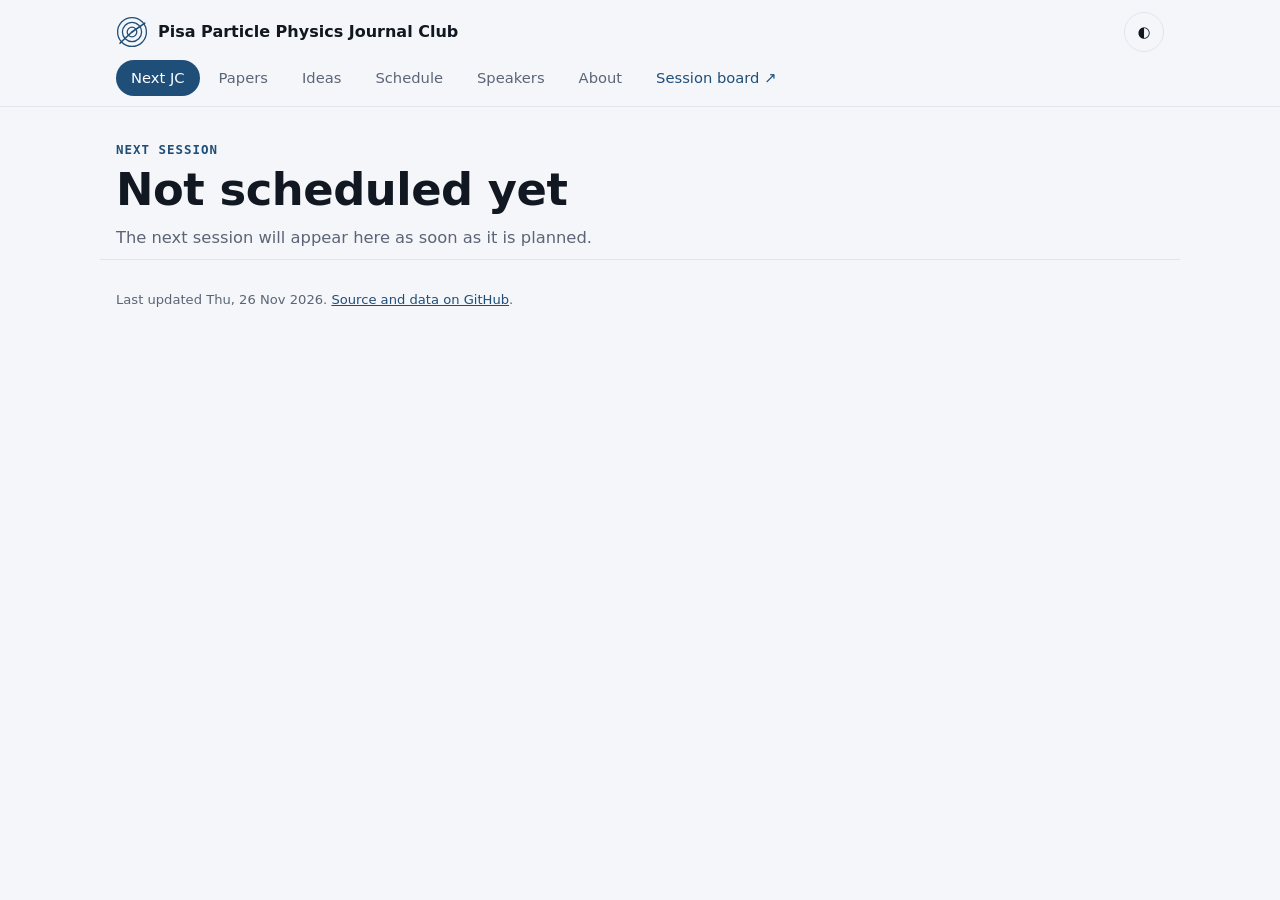
<file: index.html>
<!DOCTYPE html>
<html lang="en">
<head>
<meta charset="utf-8">
<meta name="viewport" content="width=device-width, initial-scale=1, viewport-fit=cover">
<title>Pisa Particle Physics Journal Club</title>
<meta name="description" content="Weekly journal club on particle physics, cosmology and related fields in Pisa: next session, daily paper digest, votes, ideas and speakers.">
<meta http-equiv="Content-Security-Policy" content="default-src 'self'; script-src 'self' 'unsafe-inline' https://cdnjs.cloudflare.com https://giscus.app; style-src 'self' 'unsafe-inline' https://fonts.googleapis.com https://cdnjs.cloudflare.com https://giscus.app; font-src 'self' https://fonts.gstatic.com https://cdnjs.cloudflare.com; img-src 'self' data: https:; frame-src https://giscus.app; connect-src 'self' https://giscus.app; base-uri 'self'; form-action 'none'; object-src 'none'">
<meta name="referrer" content="strict-origin-when-cross-origin">
<meta name="color-scheme" content="light dark">
<link rel="icon" href="assets/favicon.svg" type="image/svg+xml">
<script>
  try { var t = localStorage.getItem("jc-theme"); if (t === "light" || t === "dark") document.documentElement.dataset.theme = t; } catch (e) {}
</script>
<link rel="preconnect" href="https://fonts.googleapis.com">
<link rel="preconnect" href="https://fonts.gstatic.com" crossorigin>
<link rel="stylesheet" href="https://fonts.googleapis.com/css2?family=Inter:wght@400;500;600&family=JetBrains+Mono:wght@400;500&family=Space+Grotesk:wght@500;600;700&display=swap">
<link rel="stylesheet" href="assets/jc.css?v=202611201731">
<link rel="stylesheet" href="assets/style.css?v=202611201731">
<script src="assets/agenda.js?v=202611201731" defer></script>
<script src="assets/app.js?v=202611201731" defer></script>
</head>
<body>
<a class="skip" href="#main">Skip to content</a>
<header class="top">
  <div class="wrap top-row">
    <a class="brand" href="#next">
      <svg class="brand-mark" viewBox="0 0 40 40" aria-hidden="true">
        <circle cx="20" cy="20" r="18" /><circle cx="20" cy="20" r="12" /><circle cx="20" cy="20" r="6" />
        <path d="M20 20 L36 9" /><path d="M20 20 Q 9 30 5 34" />
      </svg>
      <span id="site-title">Pisa Particle Physics Journal Club</span>
    </a>
    <button type="button" class="ghost" id="theme-toggle" aria-label="Colour theme">◐</button>
  </div>
  <nav class="wrap" aria-label="Sections">
    <ul id="nav" class="tabs">
      <li><a href="#next">Next JC</a></li>
      <li><a href="#papers">Papers</a></li>
      <li><a href="#ideas">Ideas</a></li>
      <li><a href="#schedule">Schedule</a></li>
      <li><a href="#speakers">Speakers</a></li>
      <li><a href="#about">About</a></li>
      <li><a href="jc.html" class="tab-board">Session board ↗</a></li>
    </ul>
  </nav>
</header>
<main id="main" class="wrap" tabindex="-1">
  <p class="empty">Loading…</p>
  <noscript><p class="empty">This site needs JavaScript to show the programme.</p></noscript>
</main>
<footer class="wrap foot">
  <p id="footer-text"></p>
</footer>
</body>
</html>
</file>
<file: assets/jc.css>
/* Session board — layout: a hero with the session, a proportional agenda timeline,
   a numbered list of paper cards colour-coded by arXiv area, and a full-screen stage for presenting. */
:root {
  --bg: #f4f6f9; --surface: #ffffff; --ink: #121821; --mut: #5b6576; --line: #e1e6ee;
  --accent: #1f4e79; --accent-ink: #ffffff; --accent-soft: #e5eef8; --warn: #b5470b;
  --stage-bg: #0f141b; --stage-ink: #eef2f7; --stage-mut: #98a3b3; --stage-line: #273041;
  --a-hep-ph: #2a64c9; --a-hep-th: #7b45c4; --a-hep-ex: #c4422a; --a-hep-lat: #13877a;
  --a-astro-co: #a47400; --a-astro-he: #b4366f; --a-gr-qc: #3a7f2c; --a-other: #5b6576;
  --display: "Space Grotesk", "Segoe UI", system-ui, sans-serif;
  --body: "Inter", system-ui, -apple-system, "Segoe UI", sans-serif;
  --mono: "JetBrains Mono", ui-monospace, "SFMono-Regular", Menlo, monospace;
  --r: 14px;
  color-scheme: light;
}
@media (prefers-color-scheme: dark) {
  :root:not([data-theme="light"]) {
    --bg: #0f141b; --surface: #161d27; --ink: #e9eef5; --mut: #9aa5b5; --line: #263041;
    --accent: #8fb8e0; --accent-ink: #0f1a26; --accent-soft: #1c2a3a; --warn: #f0a46a;
    --a-hep-ph: #7ea8ff; --a-hep-th: #b996f2; --a-hep-ex: #ff8f72; --a-hep-lat: #5fd1c1;
    --a-astro-co: #f0c454; --a-astro-he: #f283b6; --a-gr-qc: #8fd27d; --a-other: #9aa5b5;
    color-scheme: dark;
  }
}
:root[data-theme="dark"] {
  --bg: #0f141b; --surface: #161d27; --ink: #e9eef5; --mut: #9aa5b5; --line: #263041;
  --accent: #8fb8e0; --accent-ink: #0f1a26; --accent-soft: #1c2a3a; --warn: #f0a46a;
  --a-hep-ph: #7ea8ff; --a-hep-th: #b996f2; --a-hep-ex: #ff8f72; --a-hep-lat: #5fd1c1;
  --a-astro-co: #f0c454; --a-astro-he: #f283b6; --a-gr-qc: #8fd27d; --a-other: #9aa5b5;
  color-scheme: dark;
}

*, *::before, *::after { box-sizing: border-box; }
html { -webkit-text-size-adjust: 100%; }
body { margin: 0; background: var(--bg); color: var(--ink); font: 16px/1.6 var(--body); }
a { color: var(--accent); }
:focus-visible { outline: 3px solid var(--accent); outline-offset: 3px; border-radius: 6px; }
.wrap { max-width: 1080px; margin: 0 auto; padding-left: max(16px, env(safe-area-inset-left, 0px)); padding-right: max(16px, env(safe-area-inset-right, 0px)); }
.visually-hidden { position: absolute !important; width: 1px; height: 1px; overflow: hidden; clip: rect(0 0 0 0); white-space: nowrap; }
.skip { position: absolute; left: -9999px; top: 8px; background: var(--accent); color: var(--accent-ink); padding: 8px 12px; border-radius: 8px; z-index: 20; }
.skip:focus { left: 8px; }
h1, h2, h3 { font-family: var(--display); letter-spacing: -0.01em; text-wrap: balance; }

/* Buttons */
button, .ghost, .primary, select { font: 500 0.92rem/1 var(--body); }
.ghost, .primary { display: inline-flex; align-items: center; gap: 8px; min-height: 40px; padding: 0 16px; border-radius: 999px; cursor: pointer; text-decoration: none; transition: transform .15s ease, background-color .15s ease, border-color .15s ease; }
.ghost { background: transparent; color: var(--ink); border: 1px solid var(--line); }
.ghost:hover { border-color: var(--accent); }
.primary { background: var(--accent); color: var(--accent-ink); border: 1px solid var(--accent); }
.primary:hover:not(:disabled) { transform: translateY(-1px); }
.primary:disabled { opacity: .45; cursor: default; }
.primary svg { width: 18px; height: 18px; fill: currentColor; }
select { min-height: 40px; padding: 0 12px; border-radius: 999px; border: 1px solid var(--line); background: var(--surface); color: var(--ink); max-width: 56vw; }

/* Top bar */
.top { border-bottom: 1px solid var(--line); background: var(--bg); }
.top-row { display: flex; align-items: center; justify-content: space-between; gap: 12px; padding-block: 14px; }
.brand { display: inline-flex; align-items: center; gap: 10px; color: var(--ink); text-decoration: none; font: 600 1rem/1.2 var(--display); min-width: 0; }
.brand span { white-space: nowrap; overflow: hidden; text-overflow: ellipsis; }
.brand-mark { width: 32px; height: 32px; flex: none; fill: none; stroke: var(--accent); stroke-width: 1.6; }
.brand-mark path { stroke-width: 2; stroke-linecap: round; }
.top-actions { display: flex; align-items: center; gap: 8px; }
#theme-toggle { width: 40px; padding: 0; justify-content: center; }

/* Hero */
.hero { padding-block: 44px 20px; }
.eyebrow { margin: 0 0 8px; font: 600 0.78rem/1.2 var(--mono); letter-spacing: 0.08em; text-transform: uppercase; color: var(--accent); }
.hero h1 { margin: 0; font-size: clamp(2.1rem, 6vw, 3.6rem); line-height: 1.05; font-weight: 700; }
.hero-meta { margin: 12px 0 0; color: var(--mut); font-size: 1.05rem; }
.hero-meta b { color: var(--ink); font-weight: 600; }
.hero-actions { display: flex; flex-wrap: wrap; gap: 10px; margin-top: 22px; }

/* Timeline */
.timeline { display: grid; gap: 10px; margin: 8px 0 36px; }
.tl-bar { display: flex; gap: 4px; height: 10px; }
.tl-bar span { border-radius: 999px; background: var(--line); }
.tl-bar span.seg-talk { background: var(--accent); }
.tl-bar span.seg-papers { background: var(--accent); opacity: .45; }
.tl-items { display: grid; grid-template-columns: repeat(auto-fit, minmax(200px, 1fr)); gap: 12px; }
.tl-item { background: var(--surface); border: 1px solid var(--line); border-radius: var(--r); padding: 14px 16px; min-width: 0; }
.tl-item .t { font: 500 0.78rem/1.2 var(--mono); color: var(--mut); }
.tl-item h3 { margin: 6px 0 4px; font-size: 1.05rem; }
.tl-item p { margin: 0; color: var(--mut); font-size: 0.92rem; }
.tl-item p i { color: var(--ink); }

/* Papers */
.section-head { display: flex; flex-wrap: wrap; align-items: baseline; justify-content: space-between; gap: 12px; }
.section-head h2, #top-h { margin: 0; font-size: 1.45rem; }
.chips { display: flex; flex-wrap: wrap; gap: 6px; }
.chip { display: inline-flex; align-items: center; gap: 6px; min-height: 32px; padding: 0 12px; border-radius: 999px; border: 1px solid var(--line); background: var(--surface); color: var(--ink); cursor: pointer; font-size: 0.82rem; }
.chip[aria-pressed="true"] { border-color: var(--ink); }
.dot { width: 8px; height: 8px; border-radius: 50%; background: var(--area); flex: none; }
.papers { list-style: none; margin: 18px 0 40px; padding: 0; display: grid; grid-template-columns: repeat(auto-fill, minmax(min(100%, 320px), 1fr)); gap: 16px; counter-reset: paper; }
.paper { --area: var(--a-other); position: relative; display: flex; flex-direction: column; gap: 10px; min-width: 0; background: var(--surface); border: 1px solid var(--line); border-radius: var(--r); padding: 20px 20px 18px; transition: transform .2s ease, box-shadow .2s ease, border-color .2s ease; animation: rise .45s ease both; animation-delay: calc(var(--i, 0) * 60ms); }
.paper:hover { transform: translateY(-3px); border-color: color-mix(in srgb, var(--area) 45%, var(--line)); box-shadow: 0 10px 30px -18px color-mix(in srgb, var(--area) 70%, transparent); }
.paper .num { font: 700 2.4rem/1 var(--display); color: color-mix(in srgb, var(--area) 75%, var(--surface)); }
.paper-head { display: flex; align-items: center; justify-content: space-between; gap: 8px; }
.area { display: inline-flex; align-items: center; gap: 6px; font: 500 0.78rem/1 var(--mono); color: var(--area); }
.paper h3 { margin: 0; font-size: 1.12rem; line-height: 1.3; }
.paper h3 a { color: inherit; text-decoration: none; }
.paper h3 a:hover { text-decoration: underline; text-decoration-color: var(--area); }
.authors { margin: 0; color: var(--mut); font-size: 0.88rem; }
.gist { margin: 0; font-size: 0.97rem; }
.aff { margin: 0; font-size: 0.85rem; color: var(--mut); }
.aff b { color: var(--ink); font-weight: 600; }
.paper-foot { margin-top: auto; display: flex; flex-wrap: wrap; align-items: center; justify-content: space-between; gap: 8px; padding-top: 10px; border-top: 1px dashed var(--line); }
.id { font: 500 0.8rem/1 var(--mono); color: var(--mut); }
.votes { font-size: 0.85rem; color: var(--mut); font-variant-numeric: tabular-nums; }
.links { display: flex; gap: 12px; font-size: 0.85rem; }
.links a { text-decoration: none; font-weight: 500; }
.links a:hover { text-decoration: underline; }
.empty { color: var(--mut); padding: 24px 0; }
.paper[data-area="hep-ph"] { --area: var(--a-hep-ph); }
.paper[data-area="hep-th"] { --area: var(--a-hep-th); }
.paper[data-area="hep-ex"] { --area: var(--a-hep-ex); }
.paper[data-area="hep-lat"] { --area: var(--a-hep-lat); }
.paper[data-area="astro-ph.CO"] { --area: var(--a-astro-co); }
.paper[data-area="astro-ph.HE"] { --area: var(--a-astro-he); }
.paper[data-area="gr-qc"] { --area: var(--a-gr-qc); }
#top-voted .paper { max-width: 520px; margin: 16px 0 40px; }
.steps { margin: 2px 0 0; padding: 0; list-style: none; counter-reset: step; display: grid; gap: 8px; }
.steps li { counter-increment: step; display: grid; grid-template-columns: 26px 1fr; gap: 10px; font-size: 0.92rem; line-height: 1.5; }
.steps li::before { content: counter(step); display: inline-grid; place-items: center; width: 24px; height: 24px; border-radius: 50%; background: color-mix(in srgb, var(--area) 16%, transparent); color: var(--area); font: 600 0.78rem/1 var(--mono); }
.steps-label { margin: 2px 0 -2px; font: 500 0.72rem/1.2 var(--mono); letter-spacing: 0.08em; text-transform: uppercase; color: var(--area); }
@keyframes rise { from { opacity: 0.001; transform: translateY(8px); } to { opacity: 1; transform: none; } }

.foot { color: var(--mut); font-size: 0.82rem; border-top: 1px solid var(--line); padding-block: 16px 32px; }
kbd { font: 500 0.75rem/1 var(--mono); padding: 3px 6px; border: 1px solid var(--line); border-radius: 5px; background: var(--surface); color: var(--ink); }

/* Stage (presentation) */
.stage { position: fixed; inset: 0; z-index: 50; background: var(--stage-bg); color: var(--stage-ink); display: grid; grid-template-rows: auto 1fr auto; padding: max(16px, env(safe-area-inset-top, 0px)) max(20px, env(safe-area-inset-right, 0px)) max(16px, env(safe-area-inset-bottom, 0px)) max(20px, env(safe-area-inset-left, 0px)); }
.stage[hidden] { display: none; }
.stage .ghost { color: var(--stage-ink); border-color: var(--stage-line); }
.stage .ghost:hover { border-color: var(--stage-ink); }
.stage-top { display: flex; align-items: center; justify-content: space-between; gap: 16px; }
.stage-count { font: 500 0.9rem/1 var(--mono); color: var(--stage-mut); letter-spacing: 0.06em; }
.stage-close { width: 44px; justify-content: center; padding: 0; }
.slide { --area: var(--a-other); align-self: center; justify-self: center; width: min(1100px, 100%); display: grid; gap: clamp(14px, 2.4vh, 26px); padding-block: 24px; overflow-y: auto; max-height: 100%; animation: slideIn .35s ease both; }
.slide .area { font-size: clamp(0.85rem, 1.4vw, 1.05rem); }
.slide h2 { margin: 0; font-size: clamp(1.7rem, 4.2vw, 3.4rem); line-height: 1.08; font-weight: 700; }
.slide .authors { color: var(--stage-mut); font-size: clamp(0.95rem, 1.6vw, 1.25rem); }
.slide .gist { font-size: clamp(1.1rem, 2.2vw, 1.75rem); line-height: 1.45; max-width: 52ch; }
.slide .aff { color: var(--stage-mut); font-size: clamp(0.9rem, 1.4vw, 1.1rem); }
.slide .aff b { color: var(--stage-ink); }
.slide .meta-row { display: flex; flex-wrap: wrap; gap: 18px; align-items: center; font: 500 clamp(0.85rem, 1.3vw, 1rem)/1.2 var(--mono); color: var(--stage-mut); }
.slide .meta-row a { color: var(--stage-ink); }
.slide[data-area="hep-ph"] { --area: #7ea8ff; } .slide[data-area="hep-th"] { --area: #b996f2; } .slide[data-area="hep-ex"] { --area: #ff8f72; }
.slide[data-area="hep-lat"] { --area: #5fd1c1; } .slide[data-area="astro-ph.CO"] { --area: #f0c454; } .slide[data-area="astro-ph.HE"] { --area: #f283b6; } .slide[data-area="gr-qc"] { --area: #8fd27d; }
.slide-main { display: grid; gap: clamp(12px, 2vh, 22px); align-content: start; min-width: 0; }
.slide-steps { display: grid; gap: 10px; align-content: start; min-width: 0; }
.slide.has-steps h2 { font-size: clamp(1.5rem, 3.2vw, 2.7rem); }
@media (min-width: 900px) {
  .slide.has-steps { grid-template-columns: minmax(0, 1fr) minmax(0, 1.05fr); column-gap: clamp(28px, 4vw, 64px); align-items: center; }
}
.slide .steps { gap: clamp(8px, 1.4vh, 14px); max-width: 70ch; }
.slide .steps li { font-size: clamp(0.95rem, 1.6vw, 1.25rem); grid-template-columns: 34px 1fr; color: var(--stage-ink); }
.slide .steps li::before { width: 30px; height: 30px; font-size: 0.9rem; }
.slide.intro h2 { font-size: clamp(2rem, 5.5vw, 4.4rem); }
.slide.intro .agenda { display: grid; gap: 10px; margin: 0; padding: 0; list-style: none; font-size: clamp(1rem, 2vw, 1.5rem); }
.slide.intro .agenda span { font-family: var(--mono); color: var(--stage-mut); margin-right: 12px; }
@keyframes slideIn { from { opacity: 0.001; transform: translateX(24px); } to { opacity: 1; transform: none; } }
.slide.embed { width: 100%; height: 100%; max-height: none; align-self: stretch; padding: 8px 0; overflow: hidden; }
.slide.embed iframe { width: 100%; height: 100%; border: 0; border-radius: 12px; background: #000; display: block; }
.stage-nav { display: flex; align-items: center; justify-content: center; gap: 16px; }
.stage-nav .ghost { width: 48px; justify-content: center; padding: 0; font-size: 1.1rem; }
.dots { display: flex; gap: 8px; flex-wrap: wrap; justify-content: center; }
.dots { align-items: center; }
.dots button { font: 500 0.82rem/1 var(--body); color: var(--stage-mut); background: transparent; border: 1px solid var(--stage-line); border-radius: 999px; padding: 7px 12px; cursor: pointer; }
.dots button:hover { color: var(--stage-ink); border-color: var(--stage-mut); }
.dots button[aria-current="true"] { color: var(--stage-bg); background: var(--stage-ink); border-color: var(--stage-ink); }
.dots .nav-group { display: inline-flex; align-items: center; gap: 4px; border: 1px solid var(--stage-line); border-radius: 999px; padding: 3px 4px 3px 12px; }
.dots .nav-lab { font: 500 0.82rem/1 var(--body); color: var(--stage-mut); margin-right: 4px; }
.dots .nav-num { border: 0; width: 28px; height: 28px; padding: 0; }
.progress { position: absolute; left: 0; right: 0; bottom: 0; height: 3px; background: transparent; }
.progress span { display: block; height: 100%; width: 0; background: var(--accent); transition: width .35s ease; }

.timer { position: relative; width: 76px; height: 76px; flex: none; }
.timer svg { width: 100%; height: 100%; transform: rotate(-90deg); }
.timer-track { fill: none; stroke: var(--stage-line); stroke-width: 8; }
.timer-arc { fill: none; stroke: #8fb8e0; stroke-width: 8; stroke-linecap: round; stroke-dasharray: 326.73; stroke-dashoffset: 0; transition: stroke-dashoffset 1s linear, stroke .3s ease; }
.timer.low .timer-arc { stroke: #f0a46a; }
.timer.done .timer-arc { stroke: #ff8f72; }
.timer-btn { position: absolute; inset: 10px; border-radius: 50%; border: 0; background: transparent; color: var(--stage-ink); font: 600 1rem/1 var(--mono); cursor: pointer; font-variant-numeric: tabular-nums; }
.timer.running .timer-btn { color: #8fb8e0; }

@media (max-width: 560px) {
  .hero { padding-block: 28px 12px; }
  .brand span { display: none; }
  .timer { width: 64px; height: 64px; }
}
@media (prefers-reduced-motion: reduce) {
  *, *::before, *::after { animation: none !important; transition: none !important; }
}

/* ---------- Paper decks (assets/deck.js) ---------- */
.slide.deck { width: min(1180px, 100%); }
@media (min-width: 900px) {
  .slide.deck.has-fig { grid-template-columns: minmax(0, 1fr) minmax(0, 1.05fr); column-gap: clamp(24px, 3.5vw, 56px); align-items: center; }
}
.deck-main { display: grid; gap: clamp(10px, 1.6vh, 18px); align-content: start; min-width: 0; }
.deck-main h2 { font-size: clamp(1.4rem, 2.9vw, 2.4rem); }
.deck-text { margin: 0; font-size: clamp(0.98rem, 1.55vw, 1.22rem); line-height: 1.5; max-width: 60ch; color: var(--stage-ink); animation: fadeUp .5s ease both; }
.deck-math { overflow-x: auto; overflow-y: hidden; padding: 6px 0; font-size: clamp(1rem, 1.7vw, 1.3rem); color: var(--stage-ink); animation: fadeUp .6s ease both; }
.deck-math .katex-display { margin: 0; text-align: left; }
.deck-bullets { margin: 0; padding-left: 1.1em; display: grid; gap: 6px; font-size: clamp(0.95rem, 1.45vw, 1.15rem); }
.deck-bullets li { animation: fadeUp .5s ease both; }
.deck-fig { margin: 0; padding: 12px; border: 1px solid var(--stage-line); border-radius: 16px; background: rgba(255,255,255,.025); min-width: 0; display: grid; gap: 8px; }
.deck-fig figcaption { font-size: 0.85rem; color: var(--stage-mut); line-height: 1.45; }
.deck-fig .schem { display: inline-block; margin-left: 6px; padding: 2px 7px; border-radius: 99px; border: 1px solid var(--stage-line); font: 500 0.68rem/1.2 var(--mono); letter-spacing: .05em; text-transform: uppercase; }
.fig-svg, .fig-canvas { width: 100%; height: auto; max-height: 54vh; display: block; }
.fig-canvas { border-radius: 10px; background: rgba(0,0,0,.25); }
.fig-svg text { font-family: var(--body); }
.fig-tick { fill: var(--stage-mut); font: 500 11px var(--mono); }
.fig-label { fill: var(--stage-mut); font-size: 12px; }
.fig-axes line, .fig-axisline { stroke: var(--stage-mut); stroke-width: 1; }
.fig-curve { fill: none; stroke-width: 2.6; stroke-linecap: round; stroke-dasharray: 1; stroke-dashoffset: 0; animation: draw 1.6s ease both; }
.fig-curve.dashed { stroke-dasharray: .018 .014; animation: fadeIn .8s ease both; }
.c0 { stroke: var(--area); fill: var(--area); } .c1 { stroke: #e9eef5; fill: #e9eef5; } .c2 { stroke: #5fd1c1; fill: #5fd1c1; } .c3 { stroke: #f283b6; fill: #f283b6; }
.fig-curve.c0, .fig-curve.c1, .fig-curve.c2, .fig-curve.c3 { fill: none; }
.fig-fill { stroke: none; opacity: .16; animation: fadeIn16 1s ease both; }
.fig-clabel { fill: var(--stage-ink); stroke: none; font: 600 12px var(--body); animation: fadeIn .6s ease both; }
.fig-clabel.c1 { fill: #e9eef5; } .fig-clabel.c2 { fill: #5fd1c1; } .fig-clabel.c3 { fill: #f283b6; } .fig-clabel.c0 { fill: var(--area); }
.fig-marker { fill: #fff; stroke: var(--area); stroke-width: 2; animation: pop .5s ease both; transform-box: fill-box; transform-origin: center; }
.fig-bar { transform-box: fill-box; transform-origin: bottom; animation: grow .7s ease both; }
.fig-bar.bg { fill: rgba(160,172,190,.45); } .fig-bar.sig { fill: var(--area); }
.fig-bar.static { animation: none; }
.fig-node rect { fill: rgba(255,255,255,.05); stroke: var(--stage-line); stroke-width: 1.5; }
.fig-node.accent rect { stroke: var(--area); fill: rgba(255,255,255,.08); }
.fig-node text { fill: var(--stage-ink); font: 600 13px var(--body); }
.fig-node { animation: fadeUp .55s ease both; }
.fig-edge { stroke: var(--stage-mut); stroke-width: 1.8; fill: none; stroke-dasharray: 1; animation: draw .8s ease both; }
.fig-edge.dashed { stroke-dasharray: .03 .025; animation: fadeIn .6s ease both; }
.fig-edge.static { animation: none; }
.fig-arrowhead { fill: var(--stage-mut); }
.fig-elabel { fill: var(--stage-mut); font: 500 11px var(--mono); animation: fadeIn .6s ease both; }
.fig-set { fill: color-mix(in srgb, var(--area) 7%, transparent); stroke: var(--stage-line); stroke-width: 1.5; animation: fadeIn .7s ease both; transition: fill .3s ease, stroke .3s ease; }
.fig-set.lit { fill: color-mix(in srgb, var(--area) 20%, transparent); stroke: var(--area); }
.fig-setlabel { fill: var(--stage-ink); font: 600 13px var(--body); animation: fadeIn .6s ease both; }
.fig-markline { stroke: var(--area); stroke-width: 2; }
.fig-sweep { fill: var(--area); stroke: #fff; stroke-width: 2; }
.fig-fixed { fill: var(--stage-bg); stroke: var(--area); stroke-width: 3; }
.fig-line-fixed { stroke: #ff6a5a; stroke-width: 4; animation: glow 1.8s ease-in-out infinite; }
.fig-line-moving { stroke: #fff; stroke-width: 2; stroke-dasharray: 4 4; }
.static { animation: none !important; }
@keyframes draw { from { stroke-dashoffset: 1; } to { stroke-dashoffset: 0; } }
@keyframes fadeIn { from { opacity: 0; } to { opacity: 1; } }
@keyframes fadeIn16 { from { opacity: 0; } to { opacity: .16; } }
@keyframes fadeUp { from { opacity: 0; transform: translateY(8px); } to { opacity: 1; transform: none; } }
@keyframes pop { from { transform: scale(0); } to { transform: scale(1); } }
@keyframes grow { from { transform: scaleY(0); } to { transform: scaleY(1); } }
@keyframes glow { 0%, 100% { opacity: 1; } 50% { opacity: .55; } }
.deck-count { font: 500 0.78rem/1 var(--mono); color: var(--stage-mut); }
.paper .deck-btn { display: inline-flex; align-items: center; gap: 6px; }

/* Draw of next week's speaker */
.draw { margin: 36px 0 8px; background: var(--surface); border: 1px solid var(--line); border-radius: var(--r); padding: 22px 24px; display: grid; gap: 12px; }
.draw h2 { margin: 0; }
.draw p { margin: 0; color: var(--mut); font-size: 0.92rem; max-width: 65ch; }
.draw-row { display: flex; flex-wrap: wrap; align-items: center; gap: 16px; }
.draw-name { font: 600 clamp(1.4rem, 3.4vw, 2.2rem)/1.15 var(--display); color: var(--ink); min-height: 1.2em; }
.draw-name.rolling { color: var(--mut); }
.draw-name.picked { color: var(--accent); animation: draw-pop .5s ease both; }
.draw-pool { display: flex; flex-wrap: wrap; gap: 6px; }
.draw-pool button { font: 0.82rem/1.2 var(--body); padding: 5px 10px; border-radius: 999px; border: 1px dashed var(--line); color: var(--mut); background: transparent; cursor: pointer; text-decoration: line-through; opacity: .7; }
.draw-pool button small { font-family: var(--mono); opacity: .8; }
.draw-pool button.in { border-style: solid; color: var(--ink); text-decoration: none; opacity: 1; }
.draw-pool button.on { border-color: var(--accent); color: var(--accent); background: var(--accent-soft); }
.draw-tools { display: flex; flex-wrap: wrap; gap: 8px; align-items: center; }
.draw-tools .ghost { padding: 6px 12px; font-size: 0.85rem; }
.draw-add { display: inline-flex; gap: 6px; }
.draw-add input, .draw-vol select { font: 0.88rem var(--body); padding: 6px 10px; border-radius: 10px; border: 1px solid var(--line); background: var(--surface); color: var(--ink); min-width: 0; width: 11em; }
.draw-vol { display: inline-flex; gap: 6px; align-items: center; font-size: 0.85rem; color: var(--mut); }
.draw-note { font-size: 0.8rem !important; }
@keyframes draw-pop { from { transform: scale(.92); opacity: .4; } to { transform: none; opacity: 1; } }
.slide.drawslide .draw { background: transparent; border-color: var(--stage-line); }
.slide.drawslide .draw p, .slide.drawslide .draw-pool button, .slide.drawslide .draw-vol { color: var(--stage-mut); border-color: var(--stage-line); }
.slide.drawslide .draw-pool button.in { color: var(--stage-ink); }
.slide.drawslide .draw-add input, .slide.drawslide .draw-vol select { background: transparent; color: var(--stage-ink); border-color: var(--stage-line); }
.slide.drawslide .draw-name { color: var(--stage-ink); font-size: clamp(2rem, 5vw, 3.6rem); }
.slide.drawslide .draw-name.picked { color: #8fb8e0; }
.slide.drawslide .draw-pool button.on { color: var(--stage-ink); border-color: #8fb8e0; background: transparent; }
@media (prefers-reduced-motion: reduce) { .draw-name.picked { animation: none; } }

/* Timeline items open the presentation at that part */
.tl-jump { font: inherit; color: inherit; text-align: left; cursor: pointer; display: block; width: 100%; transition: border-color .15s, transform .15s; }
.tl-jump:hover { border-color: var(--accent); transform: translateY(-1px); }
.tl-jump:focus-visible { outline: 2px solid var(--accent); outline-offset: 2px; }
.tl-go { display: block; margin-top: 8px; font: 500 0.78rem/1.2 var(--mono); color: var(--accent); }
@media (prefers-reduced-motion: reduce) { .tl-jump:hover { transform: none; } }
</file>
<file: assets/style.css>
/* Main site — builds on assets/jc.css (tokens, fonts, paper cards, timeline).
   Layout: sticky top bar with section tabs, then each section opens with a hero line like the session board. */

.top { position: sticky; top: env(safe-area-inset-top, 0px); z-index: 10; background: var(--bg); }
body::before { content: ""; position: fixed; inset: 0 0 auto; height: env(safe-area-inset-top, 0px); z-index: 11; background: var(--bg); }
.top-row { padding-block: 12px 4px; }
.tabs { list-style: none; display: flex; gap: 4px; margin: 0; padding: 4px 0 10px; overflow-x: auto; scrollbar-width: none; }
.tabs::-webkit-scrollbar { display: none; }
.tabs a { display: inline-flex; align-items: center; min-height: 36px; padding: 0 14px; border-radius: 999px; color: var(--mut); text-decoration: none; font: 500 0.92rem/1 var(--body); white-space: nowrap; border: 1px solid transparent; }
.tabs a:hover { color: var(--ink); border-color: var(--line); }
.tabs a[aria-current="page"] { color: var(--accent-ink); background: var(--accent); }
.tabs .tab-board { color: var(--accent); }

.hero.small { padding-block: 36px 8px; }
.hero.small h1 { font-size: clamp(1.9rem, 5vw, 2.8rem); }
.lede { margin: 12px 0 0; color: var(--mut); max-width: 62ch; font-size: 1.02rem; }
main > .section-head { margin-top: 34px; }
main > .hero + .section-head { margin-top: 8px; }
h2.group { margin: 34px 0 0; font-size: 1.2rem; display: flex; align-items: baseline; gap: 10px; }
h2.group .count { font: 500 0.8rem/1 var(--mono); color: var(--mut); }

/* Paper cards on the main site: same card as the board, plus voting */
.btn-vote { display: inline-flex; align-items: center; gap: 6px; min-height: 34px; padding: 0 14px; border-radius: 999px; border: 1px solid var(--line); background: transparent; color: var(--ink); font: 500 0.85rem/1 var(--body); cursor: pointer; }
.btn-vote:hover, .btn-vote[aria-expanded="true"] { border-color: var(--area); color: var(--area); }
.giscus-slot { min-width: 0; }
.giscus-slot[hidden] { display: none; }
details.explain > summary { cursor: pointer; font: 600 0.85rem/1.2 var(--body); color: var(--area); list-style: none; display: inline-flex; align-items: center; gap: 6px; }
details.explain > summary::-webkit-details-marker { display: none; }
details.explain > summary::before { content: "▸"; transition: transform .15s ease; }
details.explain[open] > summary::before { transform: rotate(90deg); }
details.explain[open] > summary { margin-bottom: 10px; }

.vote-bar { display: flex; flex-wrap: wrap; gap: 8px; }
.vote-btn { display: inline-flex; align-items: center; gap: 8px; min-height: 40px; padding: 0 16px; border-radius: 999px; border: 1px solid var(--line); background: var(--bg); color: var(--ink); font: 500 0.92rem/1 var(--body); cursor: pointer; font-variant-numeric: tabular-nums; transition: border-color .15s ease, transform .15s ease; }
.vote-btn b { font-weight: 600; }
.vote-btn:hover { transform: translateY(-1px); }
.vote-btn.up:hover, .vote-btn.up[aria-expanded="true"] { border-color: #2f9e5b; }
.vote-btn.down:hover, .vote-btn.down[aria-expanded="true"] { border-color: #d0533c; }
.vote-btn.talk { margin-left: auto; }
.vote-btn.talk:hover, .vote-btn.talk[aria-expanded="true"] { border-color: var(--area); }
.vote-hint { margin: 4px 0 10px; padding: 10px 12px; border-radius: 10px; background: var(--accent-soft); color: var(--ink); font-size: 0.86rem; line-height: 1.5; }
.vote-hint a { white-space: nowrap; }
.cpreview { display: grid; gap: 4px; padding: 10px 12px; border-radius: 10px; background: var(--bg); font-size: 0.86rem; }
.cpreview p { margin: 0; color: var(--mut); }
.cpreview b { color: var(--ink); font-weight: 600; }
.cpreview-n { font: 500 0.75rem/1.2 var(--mono); color: var(--mut); }
.posts { display: grid; gap: 10px; margin: 16px 0 40px; }
.post { background: var(--surface); border: 1px solid var(--line); border-radius: var(--r); padding: 14px 18px; min-width: 0; }
.post-meta { margin: 0 0 6px; font-size: 0.82rem; color: var(--mut); }
.post-meta b { color: var(--ink); }
.post-text { margin: 0; white-space: pre-wrap; overflow-wrap: anywhere; }

/* Filters */
.filters { display: grid; grid-template-columns: 1fr; gap: 10px; margin: 22px 0 4px; }
@media (min-width: 680px) { .filters { grid-template-columns: 2fr 1fr 1fr; } }
.filters label { display: block; font: 500 0.75rem/1.2 var(--mono); letter-spacing: 0.04em; text-transform: uppercase; color: var(--mut); margin-bottom: 6px; }
.filters input, .filters select { width: 100%; max-width: none; min-height: 42px; padding: 0 14px; border-radius: 12px; border: 1px solid var(--line); background: var(--surface); color: var(--ink); font: 400 0.95rem/1 var(--body); }
.status { font: 500 0.8rem/1.2 var(--mono); color: var(--mut); margin: 10px 0 0; }

/* Panels (ideas, about) */
.panel { background: var(--surface); border: 1px solid var(--line); border-radius: var(--r); padding: 20px; margin: 18px 0; min-width: 0; }
.panel h3 { margin: 0 0 6px; font-size: 1.1rem; }
.panel > p { margin: 0 0 12px; color: var(--mut); }
.seg { display: inline-flex; flex-wrap: wrap; gap: 4px; padding: 4px; border-radius: 999px; background: var(--surface); border: 1px solid var(--line); margin-top: 22px; }
.seg button { min-height: 34px; padding: 0 16px; border-radius: 999px; border: 0; background: transparent; color: var(--mut); cursor: pointer; font: 500 0.88rem/1 var(--body); }
.seg button[aria-pressed="true"] { background: var(--accent); color: var(--accent-ink); }
.facts { display: grid; grid-template-columns: repeat(auto-fit, minmax(min(100%, 220px), 1fr)); gap: 12px; margin: 22px 0; }
.fact { background: var(--surface); border: 1px solid var(--line); border-radius: var(--r); padding: 16px 18px; min-width: 0; }
.fact .k { font: 500 0.75rem/1.2 var(--mono); letter-spacing: 0.06em; text-transform: uppercase; color: var(--accent); }
.fact .v { margin-top: 6px; font: 600 1.05rem/1.35 var(--display); }
.fact p { margin: 6px 0 0; color: var(--mut); font-size: 0.9rem; }
.prose { max-width: 66ch; }
.prose p { margin: 14px 0 0; }

/* Schedule */
.sessions { list-style: none; margin: 18px 0 8px; padding: 0; display: grid; gap: 12px; }
.session { display: grid; grid-template-columns: 76px 1fr; gap: 16px; background: var(--surface); border: 1px solid var(--line); border-radius: var(--r); padding: 16px 18px; min-width: 0; }
.session.past { opacity: .8; }
.session > div { min-width: 0; }
.datebox { display: grid; align-content: start; justify-items: center; gap: 4px; padding-top: 2px; }
.datebox .d { font: 700 2rem/1 var(--display); }
.datebox .m { font: 500 0.75rem/1 var(--mono); text-transform: uppercase; letter-spacing: 0.08em; color: var(--accent); }
.session h3 { margin: 0; font-size: 1.05rem; }
.session .meta { color: var(--mut); font-size: 0.88rem; margin: 4px 0 0; }
.session .talk { margin: 8px 0 0; }
.session details { margin-top: 10px; }
.session details summary { cursor: pointer; color: var(--accent); font: 500 0.88rem/1.2 var(--body); }
.session details ul { margin: 8px 0 0; padding-left: 18px; }
.session details li { margin: 4px 0; font-size: 0.92rem; }
.session .row { display: flex; flex-wrap: wrap; gap: 8px; margin-top: 12px; }
.badge { display: inline-block; margin-left: 8px; padding: 3px 9px; border-radius: 999px; font: 500 0.7rem/1 var(--mono); letter-spacing: 0.04em; text-transform: uppercase; background: var(--accent-soft); color: var(--accent); vertical-align: middle; }

/* Speakers */
.table-wrap { overflow-x: auto; margin: 18px 0; border: 1px solid var(--line); border-radius: var(--r); background: var(--surface); }
table { border-collapse: collapse; width: 100%; font-size: 0.95rem; }
th, td { padding: 12px 16px; text-align: left; border-bottom: 1px solid var(--line); vertical-align: top; }
tr:last-child td { border-bottom: 0; }
th { font: 500 0.75rem/1.2 var(--mono); letter-spacing: 0.06em; text-transform: uppercase; color: var(--mut); }
td.date { font-variant-numeric: tabular-nums; white-space: nowrap; }

.foot a { color: var(--accent); }
@media (max-width: 560px) {
  .session { grid-template-columns: 56px 1fr; gap: 12px; }
  .datebox .d { font-size: 1.6rem; }
  .brand span { display: inline; font-size: 0.92rem; }
}

/* Speakers: presentations per participant */
.lede-s { margin: 0 0 4px; color: var(--mut); font-size: 0.92rem; }
table.tally th, table.tally td { padding: 9px 12px; }
table.tally tbody th { font: 500 0.95rem/1.3 var(--body); letter-spacing: 0; text-transform: none; color: var(--ink); white-space: nowrap; }
table.tally .c { text-align: center; white-space: nowrap; }
table.tally td.n { font: 600 0.95rem/1 var(--mono); font-variant-numeric: tabular-nums; }
table.tally td.n small { font-weight: 400; color: var(--mut); }
table.tally tr.zero th, table.tally tr.zero td.n { color: var(--mut); }
.mk { font-size: 1.05rem; line-height: 1; }
.mk.done { color: var(--accent); }
.mk.plan { color: var(--accent); opacity: .65; }
.guest { font: 500 0.68rem/1 var(--mono); text-transform: uppercase; letter-spacing: .05em; color: var(--mut); border: 1px solid var(--line); border-radius: 999px; padding: 2px 6px; margin-left: 4px; }
.inspire { font: 500 0.68rem/1 var(--mono); letter-spacing: .03em; margin-left: 6px; white-space: nowrap; }
.mins { font: 500 0.78rem/1 var(--mono); color: var(--mut); margin-left: 6px; }
</file>
